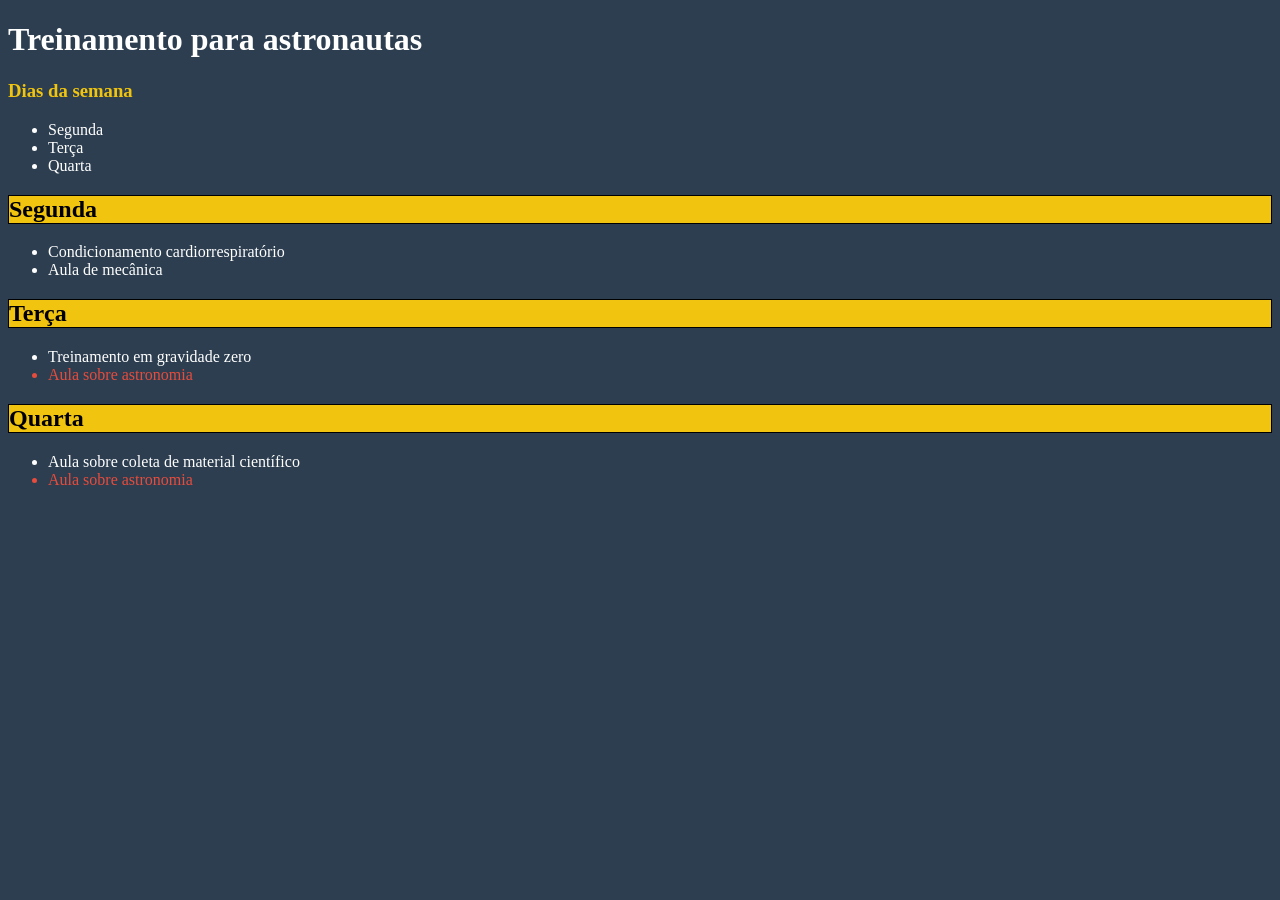
<file: css/aula52/index.html>
<!DOCTYPE html>
<html>
  <head>
    <meta charset="utf-8">
    <title>Treinamento para astronautas</title>
    <link rel="stylesheet" href="css/style.css">
  </head>
  <body>
    <h1>Treinamento para astronautas</h1>
    <div id='days-of-week'>
      <h3>Dias da semana</h3>
      <ul>
        <li>Segunda</li>
        <li>Terça</li>
        <li>Quarta</li>
      </ul>
    </div>
    <div id='activities'>
      <h2>Segunda</h2>
      <ul>
        <li>Condicionamento cardiorrespiratório</li>
        <li>Aula de mecânica</li>
      </ul>
      <h2>Terça</h2>
      <ul>
        <li>Treinamento em gravidade zero</li>
        <li id='astronomy-class'>Aula sobre astronomia</li>
      </ul>
      <h2>Quarta</h2>
      <ul>
        <li>Aula sobre coleta de material científico</li>
        <li id='astronomy-class'>Aula sobre astronomia</li>
      </ul>
    </div>
  </body>
</html>​
</file>
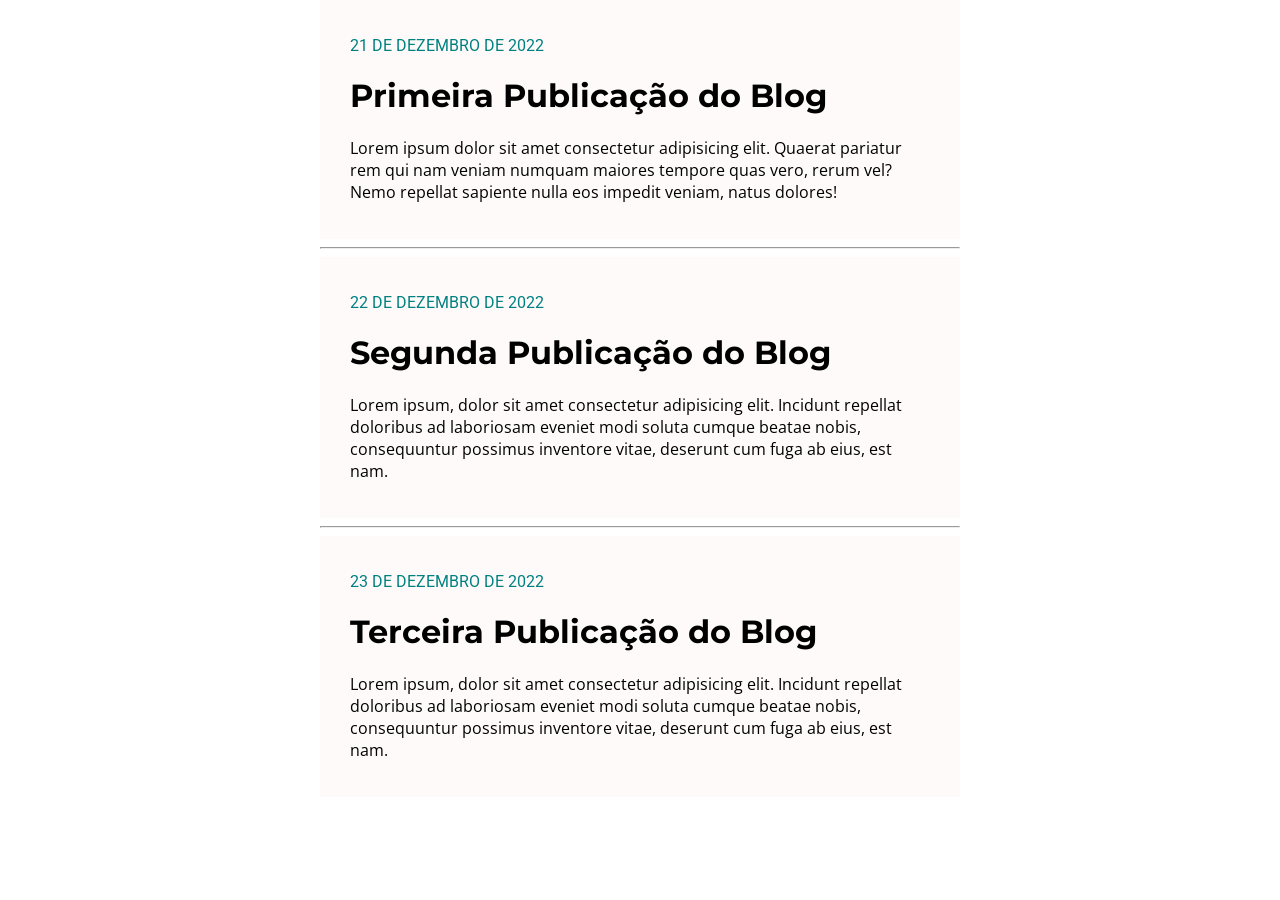
<file: css/aula57/index.html>
<!DOCTYPE html>
<html>
  <head>
    <meta charset="utf-8">
    <title>Blog</title>
    <link href="https://fonts.googleapis.com/css?family=Montserrat|Open+Sans|Roboto&display=swap" rel="stylesheet">
    <link rel="stylesheet" type="text/css" href="css/style.css">
  </head>
  <body>
    <div class='post-container'>
      <div class='post'>
        <p class='date'>21 DE DEZEMBRO DE 2022<p>
        <h1>Primeira Publicação do Blog</h1>
        <div class='post-content'>
          <p>Lorem ipsum dolor sit amet consectetur adipisicing elit. Quaerat pariatur rem qui nam veniam numquam maiores tempore quas vero, rerum vel? Nemo repellat sapiente nulla eos impedit veniam, natus dolores!</p> 
        </div>
      </div>
      <hr>
      <div class='post'>
        <p class='date'>22 DE DEZEMBRO DE 2022<p>
        <h1>Segunda Publicação do Blog</h1>
        <div class='post-content'>
          <p>Lorem ipsum, dolor sit amet consectetur adipisicing elit. Incidunt repellat doloribus ad laboriosam eveniet modi soluta cumque beatae nobis, consequuntur possimus inventore vitae, deserunt cum fuga ab eius, est nam.</p>
        </div>
      </div>
      <hr>
      <div class='post'>
        <p class='date'>23 DE DEZEMBRO DE 2022<p>
        <h1>Terceira Publicação do Blog</h1>
        <div class='post-content'>
          <p>Lorem ipsum, dolor sit amet consectetur adipisicing elit. Incidunt repellat doloribus ad laboriosam eveniet modi soluta cumque beatae nobis, consequuntur possimus inventore vitae, deserunt cum fuga ab eius, est nam.</p>
        </div>
      </div>        
    </div>        
    </div>
  </body>
</html>
</file>
<file: css/aula52/css/style.css>
body {
    background-color: #2c3e50;
}

h1 {
    color: #FFF;
}

#days-of-week > h3 {
    color: #f1c40f;
}

ul > li {
    color: #FFF;
}

#activities > h2 {
    background-color: #f1c40f;
    border: 1px solid #000;
}

#astronomy-class {
    color: #e74c3c;
}
</file>
<file: css/aula57/css/style.css>
body {
    width: 50%;
    margin: 0 auto;
    font-family: 'Robot', 'Montserrat';
    text-align: center;
}

.post-container {
    font-family: 'Open Sans';
    text-align: left;
}

.post {
    background-color: #fffafa;
    padding: 20px 30px;
}

.date {
    font-family: 'Roboto';
    color: #008080;​
}

h1 {
    font-family: 'Montserrat';
}
</file>
